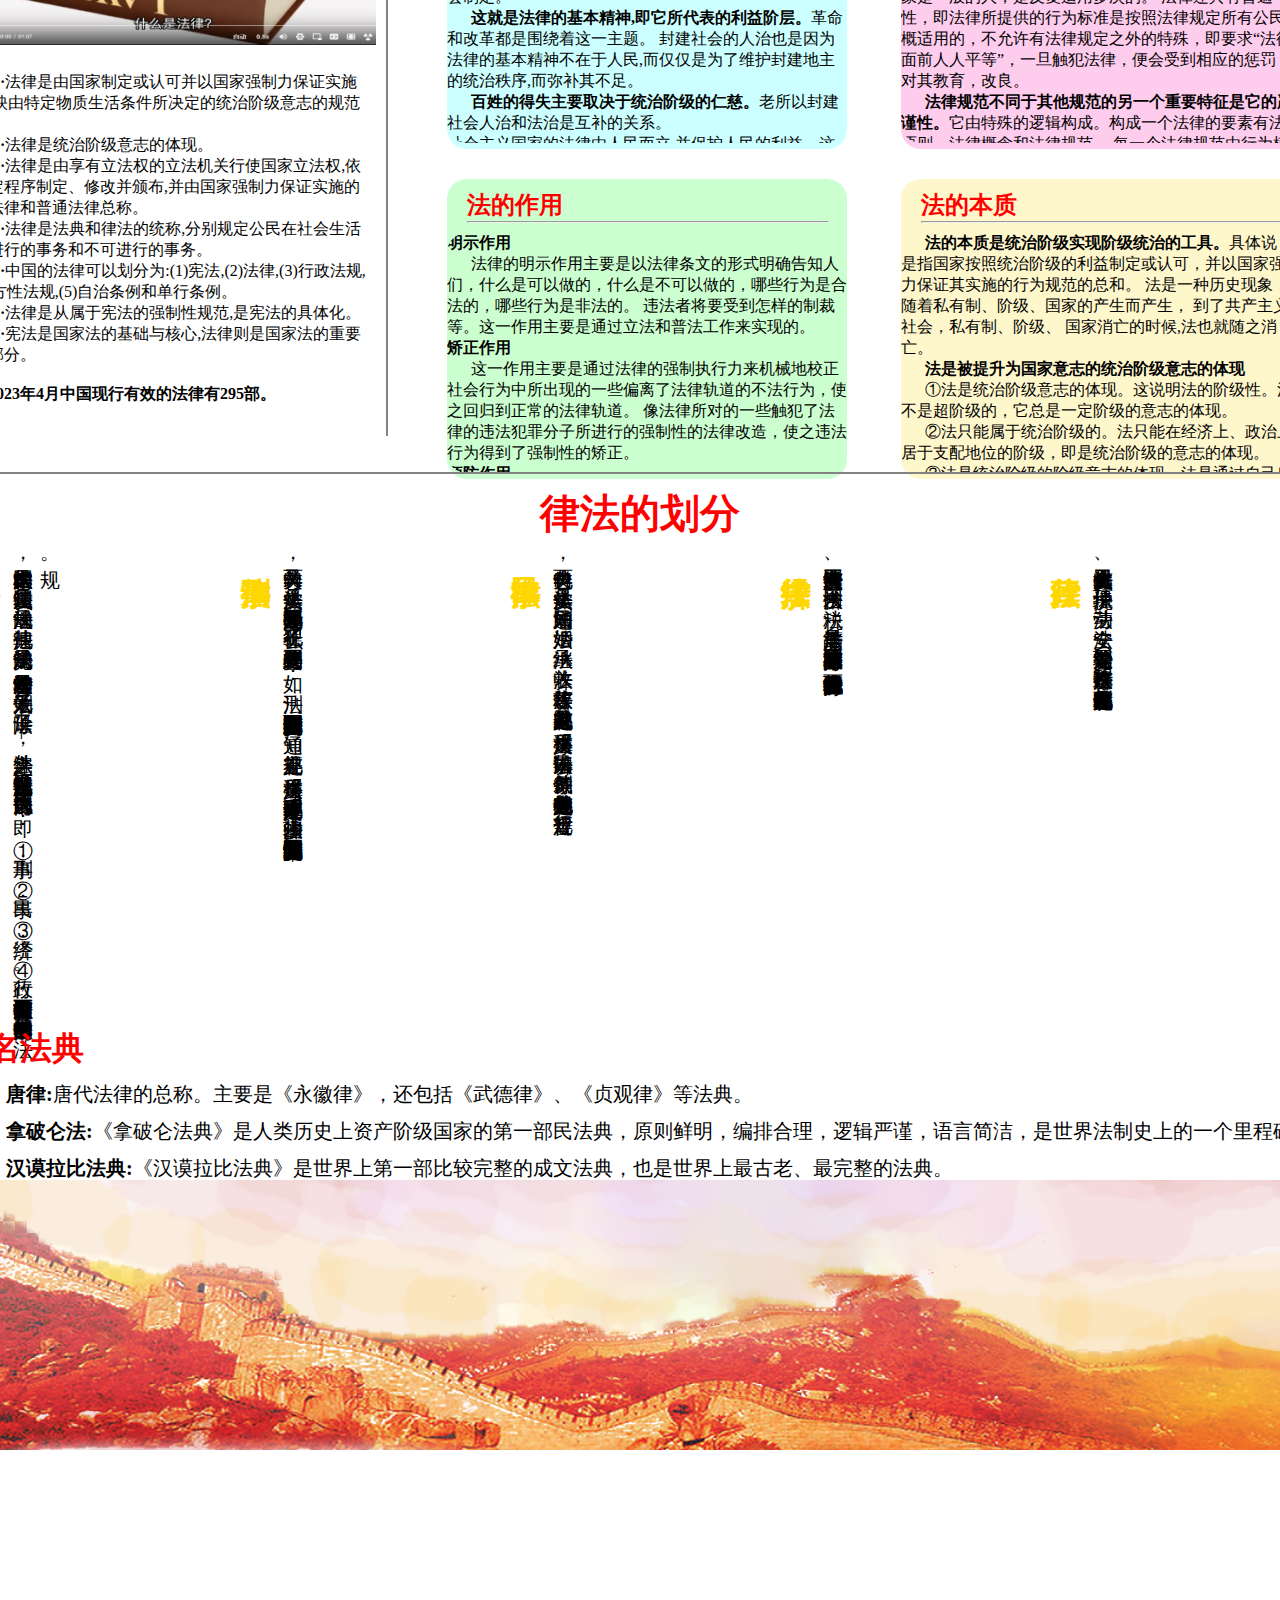
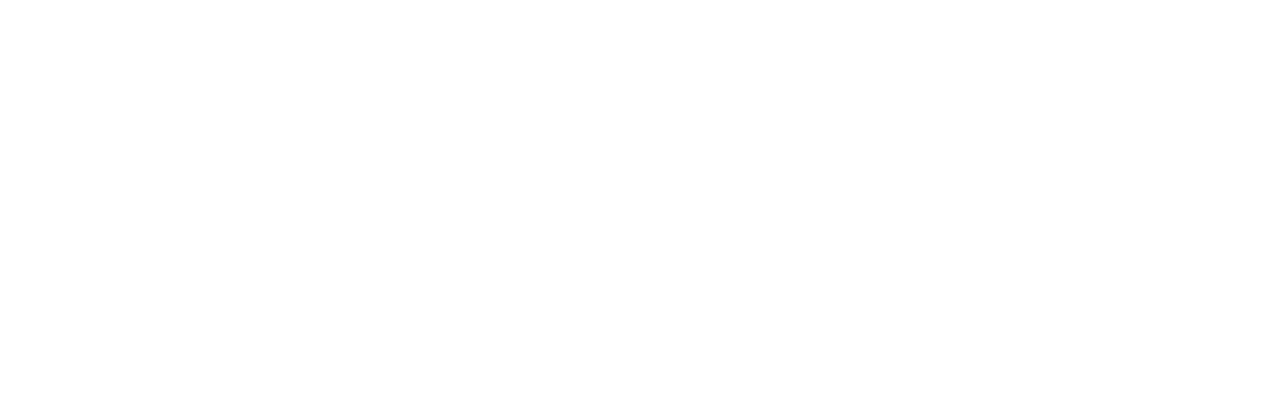
<file: index.html>
<html lang="en" >
<head>
    <meta charset="UTF-8">
    <meta name="viewport" content="width=device-width, initial-scale=1.0,maximum-scale=1,minimum-scale=1,user-scalable=no" />
    <title>Document</title>
        <style>
        *{
            margin: 0;
            padding: 0;
        }
            p{
            border:5px soild red;
            }
    </style>
    <script src="Vue/vue.js"></script>
    <link rel="stylesheet" type="text/css" media="screen and (min-width:800px)" href="./CSS/PC/PcStyle.css" />
    <link rel="stylesheet" type="text/css" media="screen and (max-width:779px)" href="./CSS/PE/PeStyle.css" />
</head>
<body>
<div id="head">
    <img src="./img/aa.png" alt="" />
    <div>
        <div class="btnFa btn">法律科普</div>
        <div>
            <p class="btnXian btn">宪法</p>
            <p class="btnXing btn">刑事法律</p>
            <p class="btnMin btn">民事法律</p>
            <p class="btnJin btn">经济法律</p>
            <p class="btnZen btn">行政法律</p>
        </div>
    </div>
</div>


<div id="body">
    <div class="faPage page">
        <div class="Fa1">
            <p>什么是法律？</p>
            <a href="https://www.bilibili.com/video/BV16L4y1w7F6/?spm_id_from=333.337.search-card.all.click">
                <img src="img/什么是法律.png" alt="什么是法律"/></a>
            <div>
                <p>&nbsp&nbsp&nbsp&nbsp&nbsp&nbsp&nbsp<b>一·</b>法律是由国家制定或认可并以国家强制力保证实施的,反映由特定物质生活条件所决定的统治阶级意志的规范体系。<br/>
            &nbsp&nbsp&nbsp&nbsp&nbsp&nbsp&nbsp<b>二·</b>法律是统治阶级意志的体现。<br/>
            &nbsp&nbsp&nbsp&nbsp&nbsp&nbsp&nbsp<b>三·</b>法律是由享有立法权的立法机关行使国家立法权,依照法定程序制定、修改并颁布,并由国家强制力保证实施的基本法律和普通法律总称。<br/>
            &nbsp&nbsp&nbsp&nbsp&nbsp&nbsp&nbsp<b>四·</b>法律是法典和律法的统称,分别规定公民在社会生活中可进行的事务和不可进行的事务。<br/>
            &nbsp&nbsp&nbsp&nbsp&nbsp&nbsp&nbsp<b>五·</b>中国的法律可以划分为:(1)宪法,(2)法律,(3)行政法规,(4)地方性法规,(5)自治条例和单行条例。<br/>
            &nbsp&nbsp&nbsp&nbsp&nbsp&nbsp&nbsp<b>六·</b>法律是从属于宪法的强制性规范,是宪法的具体化。<br/>
            &nbsp&nbsp&nbsp&nbsp&nbsp&nbsp&nbsp<b>七·</b>宪法是国家法的基础与核心,法律则是国家法的重要组成部分。<br/><br/>
            <b>截至2023年4月中国现行有效的法律有295部。</b></p>
            </div>
        </div><div class="Fa2">
            <div>
                <div></div><div class="Fa2_1">
                    <div>
                        <p><b>科普法律人人有责，创建文明社会，从你我做起。社会属于大家，值得我们去努力，营造和谐社会氛围</b></p>
                    </div>
                    <div class="Fa2_1a">
                        <div>
                            <h2>法的精神</h2>
                            <hr/>
                            <div>
                                <p>&nbsp&nbsp&nbsp&nbsp&nbsp&nbsp<b>封建社会法律</b>由代表地主阶级利益的国王或者大臣制定；
                                    <b>资本主义社会法律</b>由代表资产阶级利益的议会制定;
                                    <b>社会主义社会法律</b>由代表无产阶级利益的人民议会制定.
                                    如:中国的法律是由代表广大人民利益的全国人民代表大会制定。<br/>
                                    &nbsp&nbsp&nbsp&nbsp&nbsp&nbsp<b>这就是法律的基本精神,即它所代表的利益阶层。</b>革命和改革都是围绕着这一主题。
                                    封建社会的人治也是因为法律的基本精神不在于人民,而仅仅是为了维护封建地主的统治秩序,而弥补其不足。<br/>
                                    &nbsp&nbsp&nbsp&nbsp&nbsp&nbsp<b>百姓的得失主要取决于统治阶级的仁慈。</b>老所以封建社会人治和法治是互补的关系。<br/>
                                    社会主义国家的法律由人民而立,并保护人民的利益。这是社会主义社会法律的基本精神。法律的基本精神既体现国家性质,也反映社会矛盾。
                                    法律是最高的社会规则,掌控法律就等于掌握人类的命运。社会主义国家的法律应该由人民来制定,社会主义国家的法律应该被人民所掌握。如此才可确保国家性质的纯粹性,调和社会矛盾的有效性。<br/>
                                    &nbsp&nbsp&nbsp&nbsp&nbsp&nbsp法<b>律条文是死的,人是活的,法律是为了规范活着的人而不是死去的人。</b>法律工具主义者把法律当成僵化的工具,不变的教条。它违反民主法治的基本精神。法律是人类社会创造的客体,也是人类解放自身的工具,它反过来影响人类社会的发展。
                                    要避免法律和人类社会主客体地位颠倒的情况发生。确立起人的主体地位和对法律制度的深刻反思。<br/>
                                    &nbsp&nbsp&nbsp&nbsp&nbsp&nbsp因此执法者执法过程中,不仅要熟记法律制度还要深谙法律的基本精神,如:<b>法律的基本精神</b>就是要在分清事实,分清是非的基础上,弘扬正气,匡扶正义。法律的基本精神是所有权。社会主义国家的法律是为人民服务的工具,而不是统治阶级统治人民的工具。</p>
                            </div>
                        </div>
                        <div>
                            <h2>法的特征</h2>
                            <hr/>
                            <div>
                                <p>&nbsp&nbsp&nbsp&nbsp&nbsp&nbsp<b>法律首先是指一种行为规范，所以规范性就是它的首要特性。</b>规范性是指法律为人们的行为提供模式、标准、样式和方向。法律同时还具有概括性，它是人们从大量实际、具体的行为中高度抽象出来的一种行为模式，它的对象是一般的人，是反复适用多次的。
                                    法律还具有普遍性，即法律所提供的行为标准是按照法律规定所有公民一概适用的，不允许有法律规定之外的特殊，即要求“法律面前人人平等”，一旦触犯法律，便会受到相应的惩罚，对其教育，改良。<br>
                                    &nbsp&nbsp&nbsp&nbsp&nbsp&nbsp<b>法律规范不同于其他规范的另一个重要特征是它的严谨性。</b>它由特殊的逻辑构成。构成一个法律的要素有法律原则、法律概念和法律规范。
                                    每一个法律规范由行为模式和法律后果两个部分构成。行为模式是指法律为人们的行为所提供的标准和方向。
                                    其中行为模式一般有三种情况：<br/>
                                    &nbsp&nbsp&nbsp&nbsp&nbsp&nbsp①可以这样行为，称为授权性规范；<br>
                                    &nbsp&nbsp&nbsp&nbsp&nbsp&nbsp②必须这样行为，称为命令性规范；<br>
                                    &nbsp&nbsp&nbsp&nbsp&nbsp&nbsp③不许这样行为，称为禁止性规范。<br>
                                    &nbsp&nbsp&nbsp&nbsp&nbsp&nbsp<b>法律是国家制定或认可的行为规范这是法律来源上的一个重要特征。</b>所谓国家制定和认可是指法律产生的两种方式。国家制定形成的是成文法，国家认可形成的通常是习惯法。</p>
                            </div>
                        </div>
                        <div>
                            <h2>法的作用</h2>
                            <hr/>
                            <div>
                                <p><b>明示作用</b><br>
                                    &nbsp&nbsp&nbsp&nbsp&nbsp&nbsp法律的明示作用主要是以法律条文的形式明确告知人们，什么是可以做的，什么是不可以做的，哪些行为是合法的，哪些行为是非法的。
                                    违法者将要受到怎样的制裁等。这一作用主要是通过立法和普法工作来实现的。<br>
                                    <b>矫正作用</b><br>
                                    &nbsp&nbsp&nbsp&nbsp&nbsp&nbsp这一作用主要是通过法律的强制执行力来机械地校正社会行为中所出现的一些偏离了法律轨道的不法行为，使之回归到正常的法律轨道。
                                    像法律所对的一些触犯了法律的违法犯罪分子所进行的强制性的法律改造，使之违法行为得到了强制性的矫正。<br>
                                    <b>预防作用</b><br>
                                    &nbsp&nbsp&nbsp&nbsp&nbsp&nbsp对于法律的预防作用主要是通过法律的明示作用和执法的效力以及对违法行为进行惩治力度的大小来实现的。
                                    法律的明示作用可以使人们知晓法律而明辨是非，即在人们的日常行为中，什么是可以做的，什么是绝对禁止的，
                                    触犯了法律应受到的法律制裁是什么，违法后能不能变通，变通的可能性有多少等等。<br>
                                    <b>最终作用</b><br>
                                    &nbsp&nbsp&nbsp&nbsp&nbsp&nbsp1.<b>法律的最终作用：</b>就是维护社会秩序，保障社会群众的人身安全与利益。<br>
                                    &nbsp&nbsp&nbsp&nbsp&nbsp&nbsp2.<b>法的指引功能（作用）</b>是指法律作为一种行为规范，为人们提供某种行为模式，指引人们可以这样行为、必须这样行为或不得这样行为，
                                    从而对行为者本人的行为产生的影响，也就是说，法的指引功能（作用）是通过规定人们的权利和义务来实现的，它涉及的对象主要是指本人的行为。<br>
                                    &nbsp&nbsp&nbsp&nbsp&nbsp&nbsp3.<b>法的评价功能（作用）</b>是指法律对人们的行为是否合法或违法及其程度，具有判断、衡量的作用，也就是说，法的评价作用涉及的是法的律他作用，
                                    即对他人的行为的评价，这是区别指引作用（涉本人的行为）和评价作用（涉他人的行为）的关键所在。<br>
                                    &nbsp&nbsp&nbsp&nbsp&nbsp&nbsp4.<b>法的预测作用</b>是指人们可以根据法律规范的规定事先估计到当事人双方将如何行为及行为的法律后果，也就是说，预测作用的对象是人们相互之间的行为，
                                    这里的人们应作广义的理解，即包括国家机关的行为。<br>
                                    &nbsp&nbsp&nbsp&nbsp&nbsp&nbsp5.<b>法的强制作用</b>是指法为保障自己得以充分实现，运用国家强制力制裁、惩罚违法行为的作用，也就是说，法的强制作用只能针对违法犯罪人的行为，
                                    如果没有违法犯罪行为的发生，那么法的强制作用就不能显现。<br>
                                    &nbsp&nbsp&nbsp&nbsp&nbsp&nbsp6.<b>法的教育作用</b>是指通过法律的实施，法律规范对人们今后的行为发生的直接或间接的诱导影响，也就是说，法的教育作用针对的是一般人的行为，
                                    例如，通过对违法行为实施法律制裁不仅对违法者本人起到警示、警戒的作用，而且也对一般人产生了教育性影响。</p>
                            </div>
                        </div>
                        <div>
                            <h2>法的本质</h2>
                            <hr/>
                            <div>
                                <p>&nbsp&nbsp&nbsp&nbsp&nbsp&nbsp<b>法的本质是统治阶级实现阶级统治的工具。</b>具体说，是指国家按照统治阶级的利益制定或认可，并以国家强制力保证其实施的行为规范的总和。
                                    法是一种历史现象，随着私有制、阶级、国家的产生而产生， 到了共产主义社会，私有制、阶级、 国家消亡的时候,法也就随之消亡。<br>
                                    &nbsp&nbsp&nbsp&nbsp&nbsp&nbsp<b>法是被提升为国家意志的统治阶级意志的体现</b><br>
                                    &nbsp&nbsp&nbsp&nbsp&nbsp&nbsp①法是统治阶级意志的体现。这说明法的阶级性。法不是超阶级的，它总是一定阶级的意志的体现。<br>
                                    &nbsp&nbsp&nbsp&nbsp&nbsp&nbsp②法只能属于统治阶级的。法只能在经济上、政治上居于支配地位的阶级，即是统治阶级的意志的体现。<br>
                                    &nbsp&nbsp&nbsp&nbsp&nbsp&nbsp③法是统治阶级的阶级意志的体现。法是通过自己所掌握的国家政权，把自己的意志上升为国家意志，即不是统治阶级中个人意志的体现，也不应是统治阶级个别或部分（阶级、阶层）意志的体现。<br>
                                    &nbsp&nbsp&nbsp&nbsp&nbsp&nbsp④法是统治阶级的基本意志的体现。不是全部意志的体现。统治阶级的意志要靠多种方式、多种途径去体现、去贯彻。法不可能包罗万象。它只规定和调整有关统治阶级基本利益的和社会基本制度和主要的社会关系。<br>
                                    &nbsp&nbsp&nbsp&nbsp&nbsp&nbsp⑤法所体现的统治阶级意志的内容的决定，是由这个阶级的物质生活条件――统治阶级所代表的、与一定生产力发展水平相适应的生产关系所决定的。<br>
                                    &nbsp&nbsp&nbsp&nbsp&nbsp&nbsp<b>法是由国家制定或认可的</b><br>
                                    &nbsp&nbsp&nbsp&nbsp&nbsp&nbsp①法体现着统治阶级的意志，但统治阶级意志本身并不能直接形成为法。由统治阶级的国家制定或认可，才能成为法。<br>
                                    &nbsp&nbsp&nbsp&nbsp&nbsp&nbsp②法所体现的统治阶级意志之所以采取国家形态是为了取得普遍遵守的行为规则，具有普遍的约束力。<br>
                                    &nbsp&nbsp&nbsp&nbsp&nbsp&nbsp<b>法是由国家强制力保证其实施的</b><br>
                                    &nbsp&nbsp&nbsp&nbsp&nbsp&nbsp①一切行为规则、社会规范都具有一定的强制性，但法所具有的强制性是最强的――即不执行由国家强制力保证其实施。不执行――轻者剥夺权利、重者剥夺生命。<br>
                                    &nbsp&nbsp&nbsp&nbsp&nbsp&nbsp②国家强制力的物质形态：即一系列的国家执法组织：法院、检察院、监狱、军队、警察等保证实施。</p>
                            </div>
                        </div>
                    </div>
                </div>
            </div>
        </div>
        <div class="Fa3">
            <div><b>律法的划分</b></div>
            <div>
                <div class="Fa3_1a">
                    <div>
                        <h1>宪法</h1>
                        <p>它是国家的根本大法，是我国一切法律、法规的母法。其他法律、法规是宪法的子法。
                            子法如与母法的内容相违背，子法则无效。除了母法——宪法之外，我们可以把其余一切法律、法规分为以下四大部门。
                            即：①刑事；②民事；③经济；④行政。人们可以根据自己所打的官司的需要，侧重学习其中的一个部门法律、法规。</p>
                    </div>
                    <div>
                        <h1>刑事法律</h1>
                        <p>它又分两类，一类是实体法，即规定哪些行为是犯罪的，犯了什么罪，将要受到怎样的处罚等。
                            如：刑法、惩法军人违反职责罪暂行条例和全国人大常委会所作的有关决定、通知、补充规定等。
                            另一类是程序法，即规定办理刑事案件程序、步骤的法律。如刑事诉讼法和全国人大常委会所作的有关补充规定等以及刑法修正案。</p>
                    </div>
                    <div>
                        <h1>民事法律</h1>
                        <p>它也分两类，一类是实体法，如民法通则、婚姻法、继承法、收养法、著作权法等等，以及有关的补充规定。
                            另一类是程序法，如民事诉讼法、仲裁条例等，也包括各种有关的补充规定、暂行规定等。</p>
                    </div>
                    <div>
                        <h1>经济法律</h1>
                        <p>实体法主要有经济合同法、技术合同法、税法、产品质量法等。程序法与民事方面的程序法相同或基本相同。
                            现在也包含一些知识产权和资源保护方面的法律法规</p>
                    </div>
                    <div>
                        <h1>行政法律</h1>
                        <p>实体法有食品卫生法、环境保护法、劳动法、安全法、治安管理处罚法等。程序法有行政诉讼法、行政复议条例和其他有关补充规定等。</p>
                    </div>
                </div>
                <div class="Fa3_1b">
                    <h1><b>著名法典</b></h1>
                    <p><b>唐律:</b>唐代法律的总称。主要是《永徽律》，还包括《武德律》、《贞观律》等法典。</p>
                    <p><b>拿破仑法:</b>《拿破仑法典》是人类历史上资产阶级国家的第一部民法典，原则鲜明，编排合理，逻辑严谨，语言简洁，是世界法制史上的一个里程碑。</p>
                    <p><b>汉谟拉比法典:</b>《汉谟拉比法典》是世界上第一部比较完整的成文法典，也是世界上最古老、最完整的法典。</p>
                </div>
            </div>
        </div>
    </div>

    <div class="xianPage page">
        <div class="Xian1"></div>
        <div class="Xian2"></div><div class="Xian3"></div>
    </div>

    <div class="xingPage page">
        <div class="Xing1"></div>
        <div class="Xing2"></div><div class="Xing3"></div>
    </div>

    <div class="minPage page">
        <div class="Min1"></div><div class="Min2"></div>
        <div class="Min3"></div>
    </div>
    
    <div class="jinPage page">
        <div class="Jin1"></div><div class="Jin2"></div>
        <div class="Jin3"></div>
    </div>

    <div class="zenPage page">
        <div class="Zen1"></div>
        <div class="Zen2"></div><div class="Zen2"></div>
    </div>
</div>


<div id="tail">
    <div id="btnFixed">返回顶部</div>
    <div></div>
</div>
</body>

<script>
    const btn = document.getElementsByClassName("btn");
    const page = document.getElementsByClassName("page");
    const fixed = document.getElementById("btnFixed");
    btn[0].classList.add("styMod")
    for(let i=0;i<btn.length;i++){
        btn[i].addEventListener("click",function(){
            let sty = document.getElementsByClassName("styMod")[0];
            for(let j=0;j<btn.length;j++){
                if(i===j){
                    continue;
                }else{
                    page[j].style.display="none"
                }
            }
            if(sty){sty.classList.remove("styMod")};
            btn[i].classList.add("styMod");
            page[i].style.display="block";
        })
    }

    window.addEventListener('scroll', () => {
        if (window.pageYOffset >= 300) {
            fixed.style.display = 'block';
        }else{
            fixed.style.display = 'none';
        }
    })
    fixed.addEventListener("click",()=>{
        window.scrollTo({top:0,behavior:'smooth'});
    })
    
    
    
</script>
</html>
</file>
<file: CSS/PC/PcStyle.css>
html{
    display: flex;
    justify-content: center;
    align-items: center;
}
    body{
        width: 1368px;
        height: 2000px;
        display: flex;
        flex-direction: column;
    }

#head{
    width: 100%;
    height: 15%;
    display: flex;
    flex-direction: column;
    background-color: rgb(210, 4, 4);
    border-bottom: 4px red solid;
    /*  background-attachment:fixed; *//* 固定背景图位置 */
    /* background-repeat:no-repeat; *//* ，若图片过小，则使图片重复部分不会额外显示 */
}
    #head img{
        width: 1368px;
    }
    #head div{
        height: 100%;
        display: flex;
    }
    #head div>div:nth-child(1){
        height: 120px;
        width: 120px;
        background-color: rgb(210, 4, 4);
        border: 2px rgb(210, 4, 4) solid;
        font-size: 45px;
        color: gold;
        text-align: center;
        line-height: 1.25;
        font-family: 华文琥珀;
        transition: transform 1s;
        margin-left: 80px;
    }
    #head div>div:nth-child(2){
        height: 100%;
        width: 92%;
        display: flex;
        justify-content: space-evenly;
    }
    #head div>div:nth-child(2)>p{
        width: 120px;
        height:120px;
        background-color: rgb(210, 4, 4);
        border: 2px rgb(210, 4, 4) solid;
        color: gold;
        font-size: 30px;
        line-height: 4;
        text-align: center;
        transition: transform 1s;
        transform-style: preserve-3d;
    }
    .styMod{
        transform: translateY(20px);
        animation: anima 2s infinite;
    }@keyframes anima{
        from{border-top: 2px gold solid}
        25%{border-right:2px gold solid}
        50%{border-bottom: 2px gold solid}
        75%{border-left: 2px gold solid}
        to{}
    }



#body{
    width: 100%;
    height: 75%;
}
    .faPage{
        width: 100%;
        height: 100%;
    }
        .Fa1{
            width: 30%;
            height: 50%;
            display: inline-block;
        } 
            .Fa1>p:nth-child(1){
                color: red;
                font-size: 40px;
                line-height: 3;
                text-align: center;
                animation: tex 1s linear infinite;
                transform-style: preserve-3d;
                position: relative;
            }@keyframes tex{
                0%{ transform: rotate3d(0,0,1,8deg)}
                50%{ transform: rotate3d(0,0,1,0deg)}
                100%{ transform: rotate3d(0,0,1,8deg)}
            }
            .Fa1>p:nth-child(1):active{
                top: 20px;
            }
            .Fa1>a{
                text-decoration: none;
                text-align: center;
            }
            .Fa1>a::after{
                content: "⏯︎";
                font-size: 40px;
                position: relative;
                bottom:130px;
                left: 200px;
            }
            .Fa1>a>img{
                width: 400px;
                height: 200px;
                position: relative;
                left: 20px;
            }
            .Fa1>a>img:active{
                animation: acImg 1s;
            }@keyframes acImg{
                from{}
                to{transform: scale(1.5);}
            }
            .Fa1>div{
                position: relative;
                top: -20px;
            }

        .Fa2{
            width: 70%;
            height: 50%;
            display: inline-block;
            vertical-align:top;
        }
            .Fa2>div:nth-child(1){
                width: 100%;
                height: 100%;
                display: flex;
            }
            .Fa2>div:nth-child(1)>div:nth-child(1){
                width: 3%;
                height: 95%;
                border-left: 2px rgb(131, 131, 131) solid;
                position: relative;
                left: 20px;
                top: 20px;
            }
            .Fa2_1{
                width: 97%;
                height: 100%;
                vertical-align: top;
            }
            .Fa2_1>div:nth-child(1){
                width: 500px;
                height: 40px;
                overflow: hidden;
                white-space: nowrap;
                position: relative;
                top: 20px;
                left: 200px;
                border-bottom: 2px red solid;
                border-top: 2px azure solid;
                animation: borderBtm 1.5s infinite;
            }@keyframes borderBtm{
                from{border-bottom: azure 2px solid;border-top: red 2px solid;}
                to{border-bottom: red 2px solid;border-top: azure 2px solid;}
            }
            .Fa2_1>div:nth-child(1)>p{
                display: inline-block;
                font-size: 20px;
                color: red;
                animation: textP 8s linear infinite;
            }@keyframes textP{
                from{transform: translateX(50%);}
                to{transform: translateX(-120%);}
            }
            .Fa2_1>div:nth-child(1)>p:hover{
                animation-play-state: paused;/*鼠标触碰后，暂停动画*/
            }
            .Fa2_1a{
                width: 100%;
                position: relative;
                top: 50px;
            }
            .Fa2_1a>div{
                width: 400px;
                height: 300px;
                display: inline-block;
                margin-left: 50px;
                margin-top: 30px;
                border-radius: 20px;
            }
            .Fa2_1a>div::after{
                content: "";
            }
            .Fa2_1a>div:nth-child(1){
                background-color: rgba(0, 255, 255,0.2);
            }
            .Fa2_1a>div:nth-child(2){
                background-color: rgba(248, 0, 165,0.2);
            }
            .Fa2_1a>div:nth-child(3){
                background-color: rgba(0, 255, 17,0.2);
            }
            .Fa2_1a>div:nth-child(4){
                background-color: rgba(255, 217, 0,0.2);
            }
            .Fa2_1a>div>h2{
                margin-left: 20px;
                margin-top: 10px;
                color: red;
            }
            .Fa2_1a>div>hr{
                width: 90%;
                background-color: rgb(0, 0, 0);
                margin-left: 20px;
            }
            .Fa2_1a>div>div{
                width: 100%;
                height: 80%;
                margin-top: 10px;
                border-radius: 20px;
                overflow-y: scroll;
            }

        .Fa3{
            width: 100%;
            height: 50%;
        }
            .Fa3>div:nth-child(1){
                height: 100px;
                border-top: 2px rgb(131, 131, 131) solid;
                text-align: center;
                position: relative;
                top: 20px;
            }
            .Fa3>div:nth-child(1)>b{
                font-size: 40px;
                color: red;
                line-height: 2;
                transition: transform 1s;
            }
            .Fa3>div:nth-child(1)>b:hover{
                color: aqua;
            }
            .Fa3_1a{
                width: 100%;
                height: 65%;
                display: flex;
                justify-content: center;
            }
            .Fa3_1a>div{
                width: 270px;
                height: 100%;
            }
            .Fa3_1a>div>h1{
                display: inline-block;
                writing-mode: vertical-lr;
                font-family: 华文行楷;
                font-size: 30px;
                color: gold;
                vertical-align: top;
            }
            .Fa3_1a>div>p{
                display: inline-block;
                writing-mode: vertical-lr;
                font-family: 华文行楷;
                font-size: 20px;
            }
            .Fa3_1b{
                width: 100%;
                height: 25%;
            }
            .Fa3_1b>h1{
                color: red;
            }
            .Fa3_1b>p{
                font-size: 20px;
                margin-left: 50px;
                margin-top: 10px;
            }


.xianPage{
    width: 100%;
    height: 100%;
    background-color: aqua;
    display: none;
}


.xingPage{
    width: 100%;
    height: 100%;
    background-color: blue;
    display: none;
}


.minPage{
    width: 100%;
    height: 100%;
    background-color: chartreuse;
    display: none;
}


.jinPage{
    width: 100%;
    height: 100%;
    background-color: yellow;
    display: none;
}


.zenPage{
    width: 100%;
    height: 100%;
    background-color: blueviolet;
    display: none;
}


.styMod2{
    display: none;
}



#tail{
    width: 100%;
    height: 15%;
}
    #tail>div:nth-child(2){
        width: 100%;
        height: 100%;
        background-image: url(../../img/国旗bottom.png);
        background-size: cover;
    }


    #btnFixed{
        position: fixed;
        width: 100px;
        height: 100px;
        border-radius: 50%;
        border: 2px red solid;
        background-color: red;
        font-size: 34px;
        color: gold;
        text-align: center;
        line-height: 1.4;
        bottom: 12%;
        left: 3.5%;
        display: none;
        animation: anima 2s linear infinite;
    }
</file>
<file: CSS/PE/PeStyle.css>
html{
    display: flex;
    justify-content: center;
    align-items: center;
}
    body{
        width: 368px;
        height: 2000px;
        display: flex;
        flex-direction: column;
        border: 2px sienna solid;
    }

#head{
    width: 100%;
    height: 15%;
    display: flex;
    flex-direction: column;
    background-color: rgb(210, 4, 4);
    border-bottom: 4px red solid;
    /*  background-attachment:fixed; *//* 固定背景图位置 */
    /* background-repeat:no-repeat; *//* ，若图片过小，则使图片重复部分不会额外显示 */
}
    #head img{
        width: 1368px;
    }
    #head div{
        height: 100%;
        display: flex;
    }
    #head div>div:nth-child(1){
        height: 120px;
        width: 120px;
        background-color: rgb(210, 4, 4);
        border: 2px rgb(210, 4, 4) solid;
        font-size: 45px;
        color: gold;
        text-align: center;
        line-height: 1.25;
        font-family: 华文琥珀;
        transition: transform 1s;
        margin-left: 80px;
    }
    #head div>div:nth-child(2){
        height: 100%;
        width: 92%;
        display: flex;
        justify-content: space-evenly;
    }
    #head div>div:nth-child(2)>p{
        width: 120px;
        height:120px;
        background-color: rgb(210, 4, 4);
        border: 2px rgb(210, 4, 4) solid;
        color: gold;
        font-size: 30px;
        line-height: 4;
        text-align: center;
        transition: transform 1s;
        transform-style: preserve-3d;
    }
    .styMod{
        transform: translateY(20px);
        animation: anima 2s infinite;
    }@keyframes anima{
        from{border-top: 2px gold solid}
        25%{border-right:2px gold solid}
        50%{border-bottom: 2px gold solid}
        75%{border-left: 2px gold solid}
        to{}
    }



#body{
    width: 100%;
    height: 75%;
}
    .faPage{
        width: 100%;
        height: 100%;
    }
        .Fa1{
            width: 30%;
            height: 50%;
            display: inline-block;
        } 
            .Fa1>p:nth-child(1){
                color: red;
                font-size: 40px;
                line-height: 3;
                text-align: center;
                animation: tex 1s linear infinite;
                transform-style: preserve-3d;
                position: relative;
            }@keyframes tex{
                0%{ transform: rotate3d(0,0,1,8deg)}
                50%{ transform: rotate3d(0,0,1,0deg)}
                100%{ transform: rotate3d(0,0,1,8deg)}
            }
            .Fa1>p:nth-child(1):active{
                top: 20px;
            }
            .Fa1>a{
                text-decoration: none;
                text-align: center;
            }
            .Fa1>a::after{
                content: "⏯︎";
                font-size: 40px;
                position: relative;
                bottom:130px;
                left: 200px;
            }
            .Fa1>a>img{
                width: 400px;
                height: 200px;
                position: relative;
                left: 20px;
            }
            .Fa1>a>img:active{
                animation: acImg 1s;
            }@keyframes acImg{
                from{}
                to{transform: scale(1.5);}
            }
            .Fa1>div{
                position: relative;
                top: -20px;
            }

        .Fa2{
            width: 70%;
            height: 50%;
            display: inline-block;
            vertical-align:top;
        }
            .Fa2>div:nth-child(1){
                width: 100%;
                height: 100%;
                display: flex;
            }
            .Fa2>div:nth-child(1)>div:nth-child(1){
                width: 3%;
                height: 95%;
                border-left: 2px rgb(131, 131, 131) solid;
                position: relative;
                left: 20px;
                top: 20px;
            }
            .Fa2_1{
                width: 97%;
                height: 100%;
                vertical-align: top;
            }
            .Fa2_1>div:nth-child(1){
                width: 500px;
                height: 40px;
                overflow: hidden;
                white-space: nowrap;
                position: relative;
                top: 20px;
                left: 200px;
                border-bottom: 2px red solid;
                border-top: 2px azure solid;
                animation: borderBtm 1.5s infinite;
            }@keyframes borderBtm{
                from{border-bottom: azure 2px solid;border-top: red 2px solid;}
                to{border-bottom: red 2px solid;border-top: azure 2px solid;}
            }
            .Fa2_1>div:nth-child(1)>p{
                display: inline-block;
                font-size: 20px;
                color: red;
                animation: textP 8s linear infinite;
            }@keyframes textP{
                from{transform: translateX(50%);}
                to{transform: translateX(-120%);}
            }
            .Fa2_1>div:nth-child(1)>p:hover{
                animation-play-state: paused;/*鼠标触碰后，暂停动画*/
            }
            .Fa2_1a{
                width: 100%;
                position: relative;
                top: 50px;
            }
            .Fa2_1a>div{
                width: 400px;
                height: 300px;
                display: inline-block;
                margin-left: 50px;
                margin-top: 30px;
                border-radius: 20px;
            }
            .Fa2_1a>div::after{
                content: "";
            }
            .Fa2_1a>div:nth-child(1){
                background-color: rgba(0, 255, 255,0.2);
            }
            .Fa2_1a>div:nth-child(2){
                background-color: rgba(248, 0, 165,0.2);
            }
            .Fa2_1a>div:nth-child(3){
                background-color: rgba(0, 255, 17,0.2);
            }
            .Fa2_1a>div:nth-child(4){
                background-color: rgba(255, 217, 0,0.2);
            }
            .Fa2_1a>div>h2{
                margin-left: 20px;
                margin-top: 10px;
                color: red;
            }
            .Fa2_1a>div>hr{
                width: 90%;
                background-color: rgb(0, 0, 0);
                margin-left: 20px;
            }
            .Fa2_1a>div>div{
                width: 100%;
                height: 80%;
                margin-top: 10px;
                border-radius: 20px;
                overflow-y: scroll;
            }

        .Fa3{
            width: 100%;
            height: 50%;
        }
            .Fa3>div:nth-child(1){
                height: 100px;
                border-top: 2px rgb(131, 131, 131) solid;
                text-align: center;
                position: relative;
                top: 20px;
            }
            .Fa3>div:nth-child(1)>b{
                font-size: 40px;
                color: red;
                line-height: 2;
                transition: transform 1s;
            }
            .Fa3>div:nth-child(1)>b:hover{
                color: aqua;
            }
            .Fa3_1a{
                width: 100%;
                height: 65%;
                display: flex;
                justify-content: center;
            }
            .Fa3_1a>div{
                width: 270px;
                height: 100%;
            }
            .Fa3_1a>div>h1{
                display: inline-block;
                writing-mode: vertical-lr;
                font-family: 华文行楷;
                font-size: 30px;
                color: gold;
                vertical-align: top;
            }
            .Fa3_1a>div>p{
                display: inline-block;
                writing-mode: vertical-lr;
                font-family: 华文行楷;
                font-size: 20px;
            }
            .Fa3_1b{
                width: 100%;
                height: 25%;
            }
            .Fa3_1b>h1{
                color: red;
            }
            .Fa3_1b>p{
                font-size: 20px;
                margin-left: 50px;
                margin-top: 10px;
            }


.xianPage{
    width: 100%;
    height: 100%;
    background-color: aqua;
    display: none;
}


.xingPage{
    width: 100%;
    height: 100%;
    background-color: blue;
    display: none;
}


.minPage{
    width: 100%;
    height: 100%;
    background-color: chartreuse;
    display: none;
}


.jinPage{
    width: 100%;
    height: 100%;
    background-color: yellow;
    display: none;
}


.zenPage{
    width: 100%;
    height: 100%;
    background-color: blueviolet;
    display: none;
}


.styMod2{
    display: none;
}



#tail{
    width: 100%;
    height: 15%;
}
    #tail>div:nth-child(2){
        width: 100%;
        height: 100%;
        background-image: url(../../img/国旗bottom.png);
        background-size: cover;
    }


    #btnFixed{
        position: fixed;
        width: 100px;
        height: 100px;
        border-radius: 50%;
        border: 2px red solid;
        background-color: red;
        font-size: 34px;
        color: gold;
        text-align: center;
        line-height: 1.4;
        bottom: 12%;
        left: 3.5%;
        display: none;
        animation: anima 2s linear infinite;
    }
</file>
